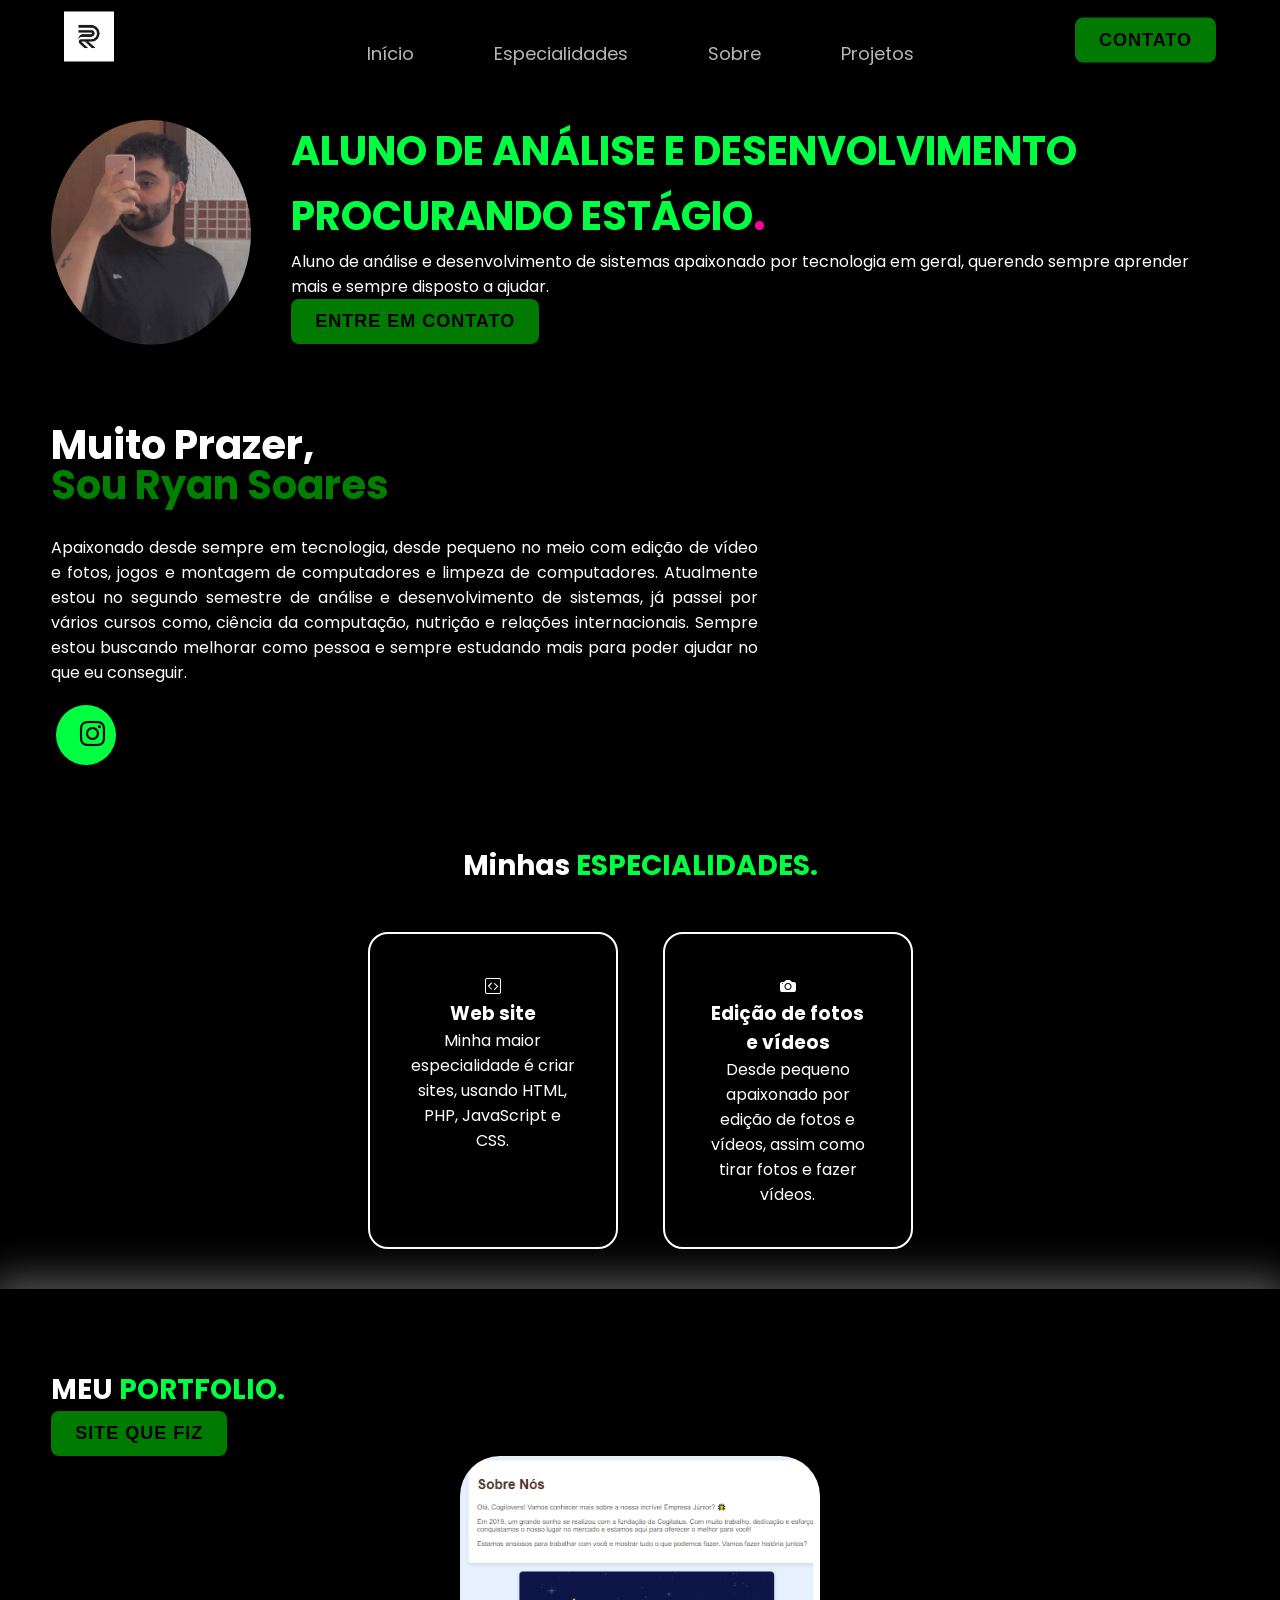
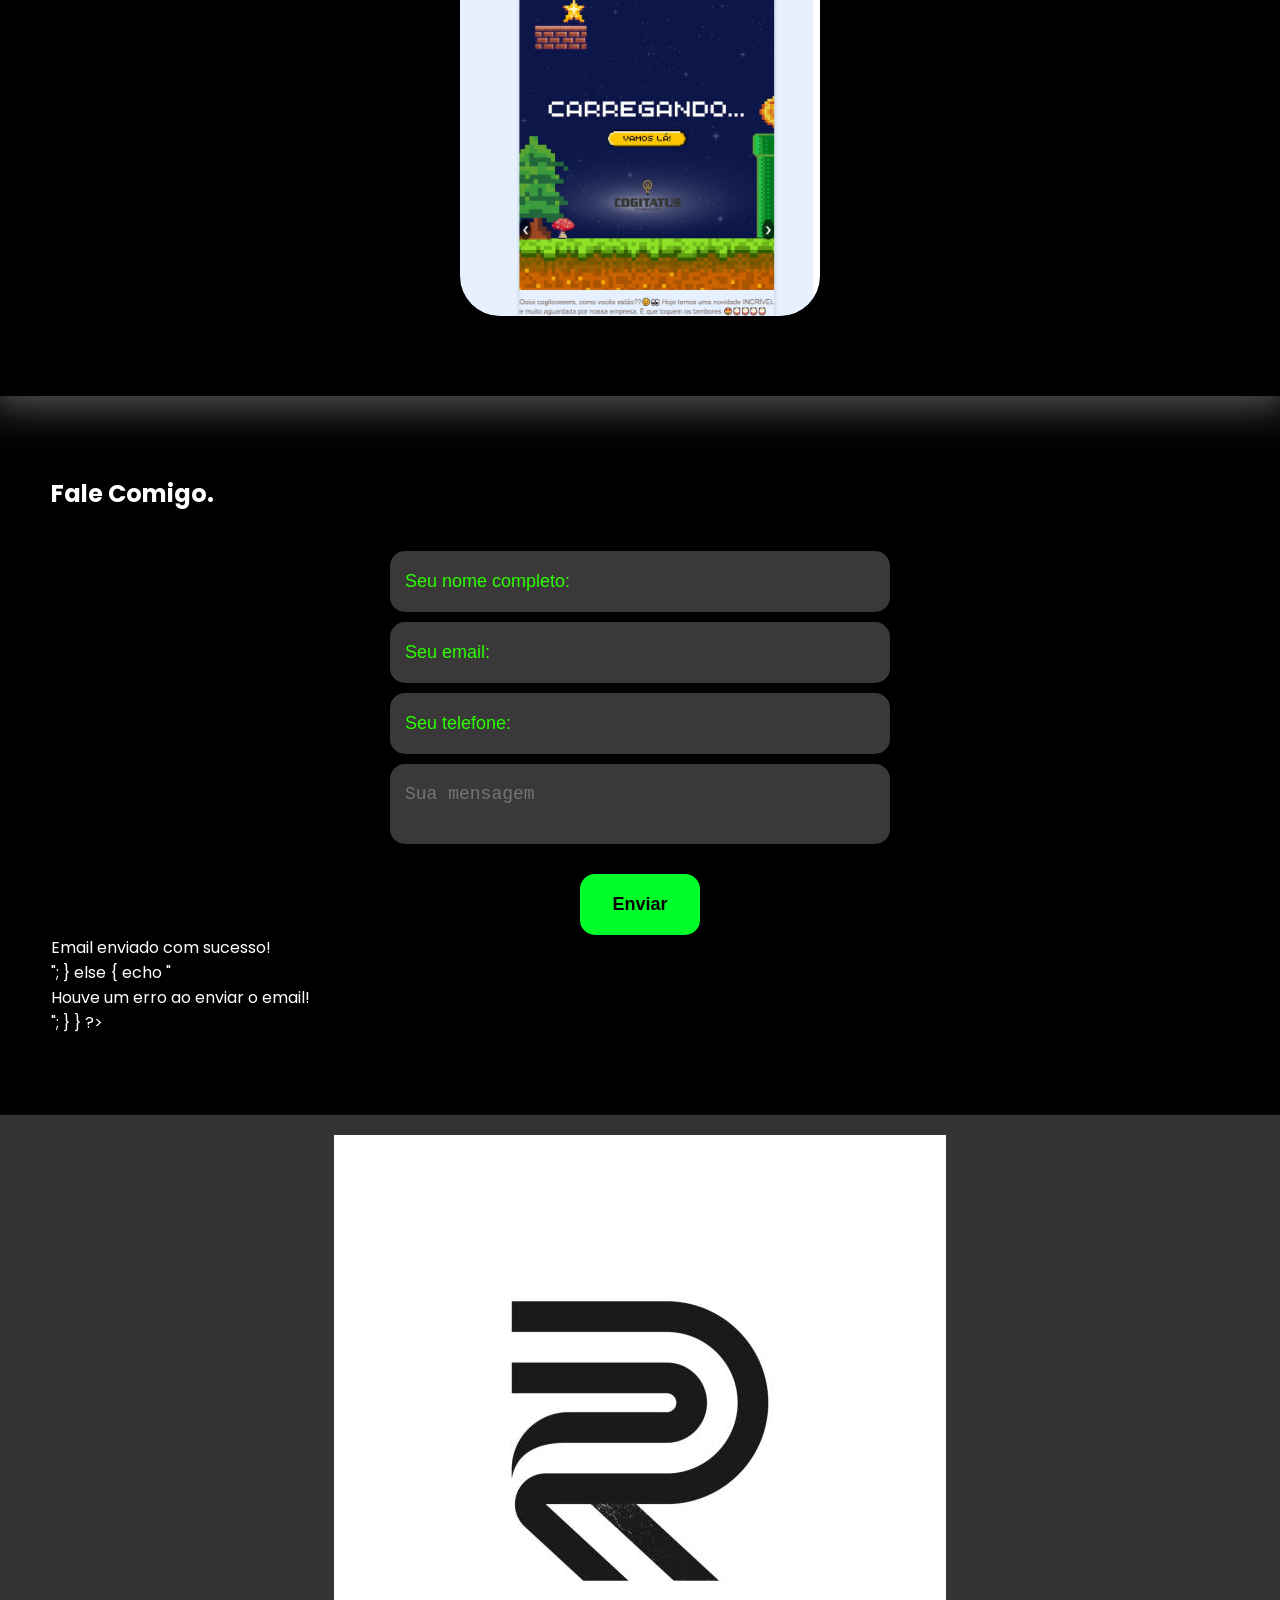
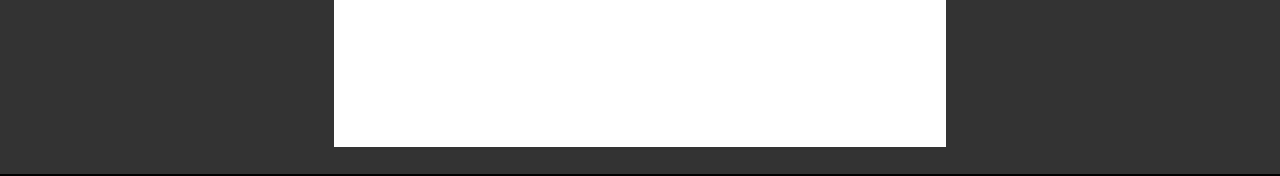
<file: index.html>
<!DOCTYPE html>
<html lang="pt-BR">
<head>
    <meta charset="UTF-8">
    <meta name="viewport" content="width=device-width, initial-scale=1.0">
    <link rel="preconnect" href="https://fonts.googleapis.com">
    <link rel="preconnect" href="https://fonts.gstatic.com" crossorigin>
    <link href="https://fonts.googleapis.com/css2?family=Poppins:wght@100;200;300;400;500;600;700;800;900&display=swap" rel="stylesheet">
    <link rel="stylesheet" href="https://cdn.jsdelivr.net/npm/bootstrap-icons@1.11.3/font/bootstrap-icons.min.css">
    <link rel="stylesheet" href="style.css">
    <title>Ryan</title>
</head>
<body>
    <header>
        <div class="interface">
            <div class="logo">
                <a href="#">
                    <img src="images/istockphoto-1201523607-612x612.jpg" alt="logo rods" width="50" height="50">
                </a>
            </div>
            <nav class="menu-desktop">
                <ul>
                    <li><a href="#">Início</a></li>
                    <li><a href="#">Especialidades</a></li>
                    <li><a href="#">Sobre</a></li>
                    <li><a href="#">Projetos</a></li>
                </ul>
            </nav>
            <div class="btn-contato">
                <a href="#">
                    <button>Contato</button>
                </a>
            </div>
        </div>
    </header>
    <main>
        <section class="topo-do-site">
            <div class="perfil-container">
                <img src="images/eu.jpg" alt="Imagem do perfil" class="perfil-imagem">
                <div class="perfil-info">
                    <h1>ALUNO DE ANÁLISE E DESENVOLVIMENTO PROCURANDO ESTÁGIO<span>.</span></h1>
                    <p>Aluno de análise e desenvolvimento de sistemas apaixonado por tecnologia em geral, querendo sempre aprender mais e sempre disposto a ajudar.</p>
                    <div class="btn-container">
                        <a href="#">
                            <button>Entre em contato</button>
                        </a>
                    </div>
                </div>
            </div>
        </section>
        <section class="sobre">
            <div class="flex">
                <div class="txt-sobre">
                    <h2>Muito Prazer,<span> Sou Ryan Soares</span></h2>
                    <p>Apaixonado desde sempre em tecnologia, desde pequeno no meio com edição de vídeo e fotos, jogos e montagem de computadores e limpeza de computadores. Atualmente estou no segundo semestre de análise e desenvolvimento de sistemas, já passei por vários cursos como, ciência da computação, nutrição e relações internacionais. Sempre estou buscando melhorar como pessoa e sempre estudando mais para poder ajudar no que eu conseguir.</p>
                    <div class="bnt-social">
                        <a href="https://www.instagram.com/_r.ods_/" target="_blank"><button><i class="bi bi-instagram"></i></button></a>                   
                     </div>
                </div>
                <div class="img-sobre">
                </div>
            </div>
        </section>
        <section class="especialidades">
            <div class="interface">
                <h2 class="titulo">Minhas <span>ESPECIALIDADES.</span></h2>
                <div class="flex">
                    <div class="especialidade-box">
                        <i class="bi bi-code-square"></i>
                        <h3>Web site</h3>
                        <p>Minha maior especialidade é criar sites, usando HTML, PHP, JavaScript e CSS.</p>
                    </div>
                    <div class="especialidade-box">
                        <i class="bi bi-camera-fill"></i>
                        <h3>Edição de fotos e vídeos</h3>
                        <p>Desde pequeno apaixonado por edição de fotos e vídeos, assim como tirar fotos e fazer vídeos.</p>
                    </div>
                </div>
            </div>
        </section>
        <section class="portfolio">
            <div class="interface">
                <h2 class="titulo"> MEU <span> PORTFOLIO.</span></h2>
                <div class="btn-container">
                    <a href="https://cogitatus.lovestoblog.com/?i=1" target="_blank"><button>Site que fiz</button></a>
                </div>
                <div class="flex">
                    <div class="img-port" style="background-image: url(images/site.png);">
                        <div class="overlay">Cogitatus</div>
                    </div>
                </div>
            </div>
        </section>
        <section class="formulario">
            <div class="interface">
                <h2>Fale <span>Comigo.</span></h2>
                <form action="" method="POST">
                    <input type="text" name="nome" placeholder="Seu nome completo:" required>
                    <input type="email" name="email" placeholder="Seu email:" required>
                    <input type="tel" name="telefone" placeholder="Seu telefone:" required>
                    <textarea name="mensagem" placeholder="Sua mensagem" required></textarea>
                    <div class="btn-enviar">
                        <input type="submit" value="Enviar">
                    </div>
                </form>
                <?php
                // Verificar se o formulário foi enviado
                if ($_SERVER["REQUEST_METHOD"] == "POST") {
                    // Coletar e sanitizar os dados do formulário
                    $nome = htmlspecialchars($_POST['nome']);
                    $email = htmlspecialchars($_POST['email']);
                    $telefone = htmlspecialchars($_POST['telefone']);
                    $mensagem = htmlspecialchars($_POST['mensagem']);

                    // Endereço de e-mail do destinatário
                    $para = "ryandeus10@gmail.com";
                    $assunto = "Oportunidade de estágio";

                    // Construção do corpo do e-mail
                    $corpo = "Nome: " . $nome . "\n" .
                             "Email: " . $email . "\n" .
                             "Telefone: " . $telefone . "\n" .
                             "Mensagem: " . $mensagem;

                    // Construção dos cabeçalhos
                    $cabeca = "From: " . $email . "\r\n" .
                              "Reply-To: " . $email . "\r\n" .
                              "X-Mailer: PHP/" . phpversion();

                    // Envio do e-mail
                    if (mail($para, $assunto, $corpo, $cabeca)) {
                        echo "<p>Email enviado com sucesso!</p>";
                    } else {
                        echo "<p>Houve um erro ao enviar o email!</p>";
                    }
                }
                ?>
            </div>
        </section>
    </main>
    
    <footer>
        <div class="interface">
            <div class="line-footer">
                <div class="logo-footer">
                <img src="images/istockphoto-1201523607-612x612.jpg" alt="logo rods">
                </div>
                
                </div>
            </div>
            <div class="line-footer">

            </div>
        </div>


    </footer>
</body>
</html>
</file>
<file: style.css>
/* Estilos gerais */
* {
    margin: 0;
    padding: 0;
    box-sizing: border-box;
}

body {
    background-color: #000;
    color: #ffffff;
    font-family: "Poppins", sans-serif;
}

h2.titulo {
    color: #ffffff;
    font-size: 28px;
}

button {
    padding: 12px 24px;
    font-size: 18px;
    font-weight: 700;
    background-color: #007a00;
    border: none;
    color: #000;
    border-radius: 8px;
    box-shadow: 0 4px 8px rgba(0, 0, 0, 0.2);
    cursor: pointer;
    transition: background-color 0.3s ease, transform 0.3s ease, box-shadow 0.3s ease;
    text-transform: uppercase;
    letter-spacing: 1px;
}

button:hover {
    background-color: #00ff0dad;
    box-shadow: 0 6px 12px rgb(0, 255, 76);
    transform: scale(1.05);
}

header {
    padding: 40px 4%;
    position: relative;
    width: 100%;
}

header .logo {
    position: absolute;
    left: 5%;
    top: 50%;
    transform: translateY(-50%);
}

header nav.menu-desktop {
    position: absolute;
    left: 50%;
    transform: translateX(-50%);
}

header nav.menu-desktop ul {
    list-style-type: none;
    display: flex;
    margin: 0;
    padding: 0;
}

header nav.menu-desktop li {
    display: inline-block;
    padding: 0 40px;
}

header nav.menu-desktop li a {
    color: #b8b5b5;
    text-decoration: none;
    font-size: 18px;
    transition: color 0.3s ease, transform 0.3s ease;
}

header nav.menu-desktop li a:hover {
    color: #8d8c8c;
    transform: scale(1.05);
}

header .btn-contato {
    position: absolute;
    right: 5%;
    top: 50%;
    transform: translateY(-50%);
}

section.topo-do-site {
    display: flex;
    align-items: center;
    justify-content: center;
    padding: 40px 4%;
}

section.topo-do-site .perfil-container {
    display: flex;
    align-items: center;
    gap: 20px;
}

.topo-do-site h1 {
    color: #00ff40;
    font-size: 40px;
}

.topo-do-site h1 span {
    color: #ff009d;
    font-size: 45px;
}

.perfil-imagem {
    width: 200px;
    height: auto;
    border-radius: 50%;
    animation: flutuar 3s ease-in-out infinite;
}

@keyframes flutuar {
    0% {
        transform: translateY(0);
    }
    50% {
        transform: translateY(-15px);
    }
    100% {
        transform: translateY(0);
    }
}

.perfil-container:hover .perfil-imagem {
    transform: scale(1.05);
}

.perfil-info {
    margin-left: 20px;
    text-align: left;
}

.btn-container button {
    padding: 12px 24px;
    font-size: 18px;
    font-weight: 700;
    background-color: #007a00;
    border: none;
    color: #000;
    border-radius: 8px;
    box-shadow: 0 4px 8px rgba(0, 0, 0, 0.2);
    cursor: pointer;
    transition: background-color 0.3s ease, transform 0.3s ease, box-shadow 0.3s ease;
    text-transform: uppercase;
    letter-spacing: 1px;
}

.btn-container button:hover {
    background-color: #00ff0dad;
    box-shadow: 0 6px 12px rgb(0, 255, 76);
    transform: scale(1.05);
}

section.especialidades {
    padding: 40px 4%;
    text-align: center;
}

h2.titulo span {
    color: #00ff40;
}

section.especialidades .flex {
    display: flex;
    justify-content: center;
    gap: 45px;
    flex-wrap: wrap;
}

section.especialidades .especialidade-box {
    color: #ffffff;
    padding: 40px;
    opacity: 0;
    animation: fadeIn 1s forwards;
    border-radius: 20px;
    border: 2px solid #ffffff;
    margin-top: 45px;
    width: 250px;
    transition: transform 0.3s ease, box-shadow 0.3s ease;
}

section.especialidades .especialidade-box:nth-child(1) {
    animation-delay: 0.5s;
}

section.especialidades .especialidade-box:nth-child(2) {
    animation-delay: 1s;
}

section.especialidades .especialidade-box i {
    transform: scale(1.5);
    transition: transform 0.3s ease;
}

@keyframes fadeIn {
    to {
        opacity: 1;
    }
}

section.especialidades .especialidade-box:hover {
    transform: scale(1.05);
    box-shadow: 0 0 8px #ffffff;
}

section.sobre {
    padding: 40px 4%;
}

section.sobre .flex {
    display: flex;
    align-items: center;
    gap: 40px;
}

section.sobre .txt-sobre {
    color: #fff;
    max-width: 60%;
}

section.sobre .txt-sobre h2 {
    font-size: 40px;
    line-height: 40px;
    margin-bottom: 30px;
}

section.sobre .txt-sobre h2 span {
    color: green;
    display: block;
}

section.sobre .img-sobre img {
    width: 200px;
    height: auto;
    border-radius: 10px;
}

section.sobre .txt-sobre p {
    margin: 20px 0;
    text-align: justify;
}

.sobre .txt-sobre .bnt-social button {
    width: 60px;
    height: 60px;
    border-radius: 30px;
    border: 0;
    background-color: #00ff40;
    font-size: 25px;
    cursor: pointer;
    margin: 0 5px;
    transition: transform 0.3s ease, background-color 0.3s ease;
}

.sobre .txt-sobre .bnt-social button:hover {
    background-color: #00e639;
    transform: scale(1.2);
}

section.portfolio {
    padding: 80px 4%;
    box-shadow: 0 0 40px 10px #ffffff59;
}

section.portfolio .flex {
    display: flex;
    justify-content: space-around;
}

section.portfolio .img-port {
    width: 360px;
    height: 460px;
    background-color: rgb(255, 255, 255);
    background-size: cover;
    background-position: 100% 0%;
    transition: background-position 5s;
    cursor: pointer;
    border-radius: 40px;
    position: relative;
}

section.portfolio .img-port:hover {
    background-position: 100% 100%;
}

.img-port .overlay {
    position: absolute;
    top: 0;
    left: 0;
    width: 100%;
    height: 100%;
    background-color: rgba(0, 0, 0, 0.5);
    border-radius: 40px;
    display: flex;
    align-items: center;
    justify-content: center;
    font-size: 24px;
    font-weight: 600;
    color: #ffffff; 
    opacity: 0;
}

section.formulario {
    padding: 80px 4%;
}

form {
    max-width: 500px;
    margin: 0 auto;
    display: flex;
    justify-content: center;
    flex-direction: column;
    gap: 10px;
    margin-top: 40px;
}

form input, form textarea {
    width: 100%;
    background-color: #3a3838;
    border: 0;
    outline: 0;
    padding: 20px 15px;
    border-radius: 15px;
    color: #fff;
    font-size: 18px;
}

form input::placeholder {
    color: #2bff00; 
}

form textarea {
    resize: none;
    max-height: 400px;
}

form .btn-enviar {
    margin-top: 20px;
    text-align: center;
}

form .btn-enviar input {
    width: 120px;
    background-color: #00ff2a;
    color: #000;
    font-weight: 700;
    cursor: pointer;
    transition: 0.3s ease;
}

form .btn-enviar input:hover {
    box-shadow: 0px 0px 8px #1eff000e;
    transform: scale(1.05);
}

footer {
    background-color: #333;
    color: #fff;
    padding: 20px;
    text-align: center;
}

.footer-container {
    max-width: 1200px;
    margin: 0 auto;
}

.footer-content {
    display: flex;
    flex-direction: column;
    align-items: center;
    gap: 10px;
}

.contact-info {
    display: flex;
    flex-direction: column;
    align-items: center;
    gap: 10px;
}

.contact-info p, .contact-info a {
    color: #fff;
    text-decoration: none;
    font-size: 16px;
}

.contact-info a:hover {
    text-decoration: underline;
}

.social-icon {
    font-size: 24px;
    color: #fff;
}

.social-icon:hover {
    color: #00ff40;
    transform: scale(1.1);
}

/* Media Queries */
@media (max-width: 768px) {
    header nav.menu-desktop ul {
        flex-direction: column;
    }

    header nav.menu-desktop li {
        padding: 10px 0;
    }

    section.topo-do-site .perfil-container {
        flex-direction: column;
        text-align: center;
    }

    section.especialidades .flex {
        flex-direction: column;
        gap: 20px;
    }

    section.portfolio .flex {
        flex-direction: column;
        align-items: center;
    }
}
</file>
